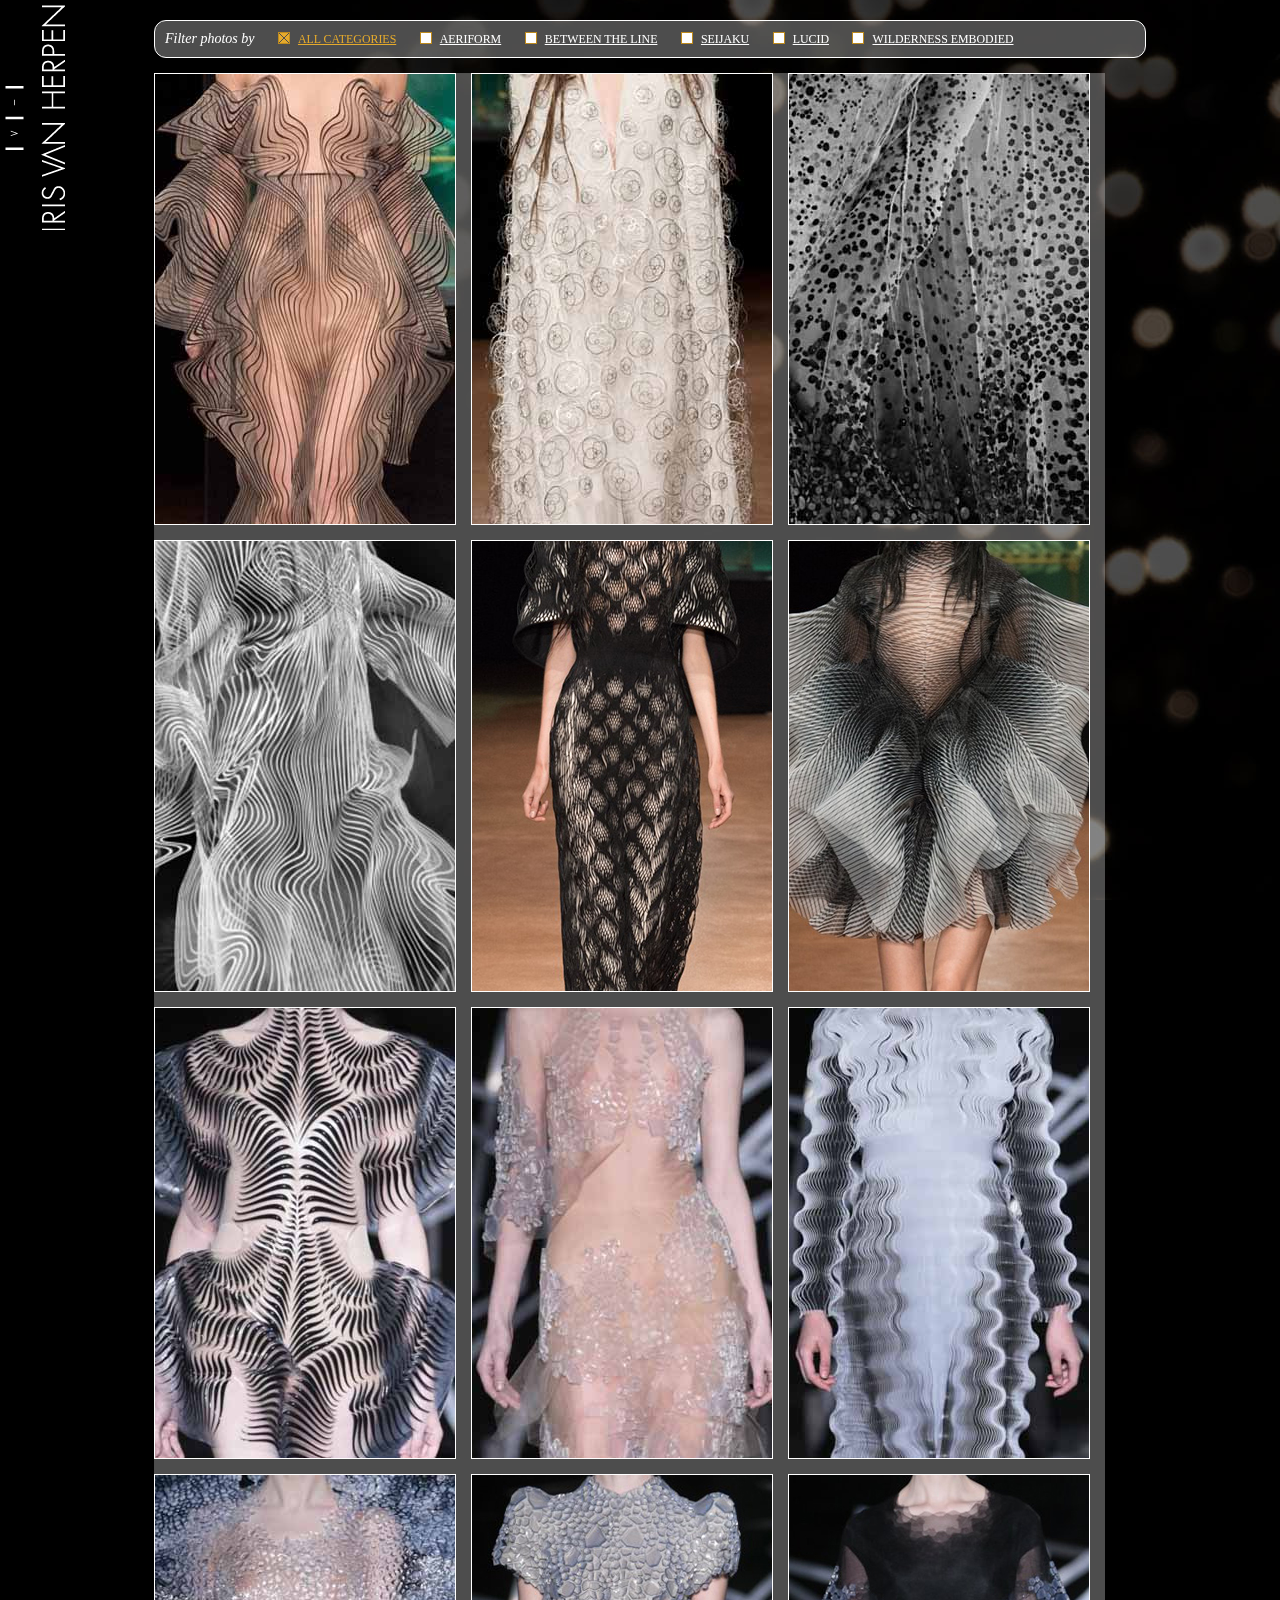
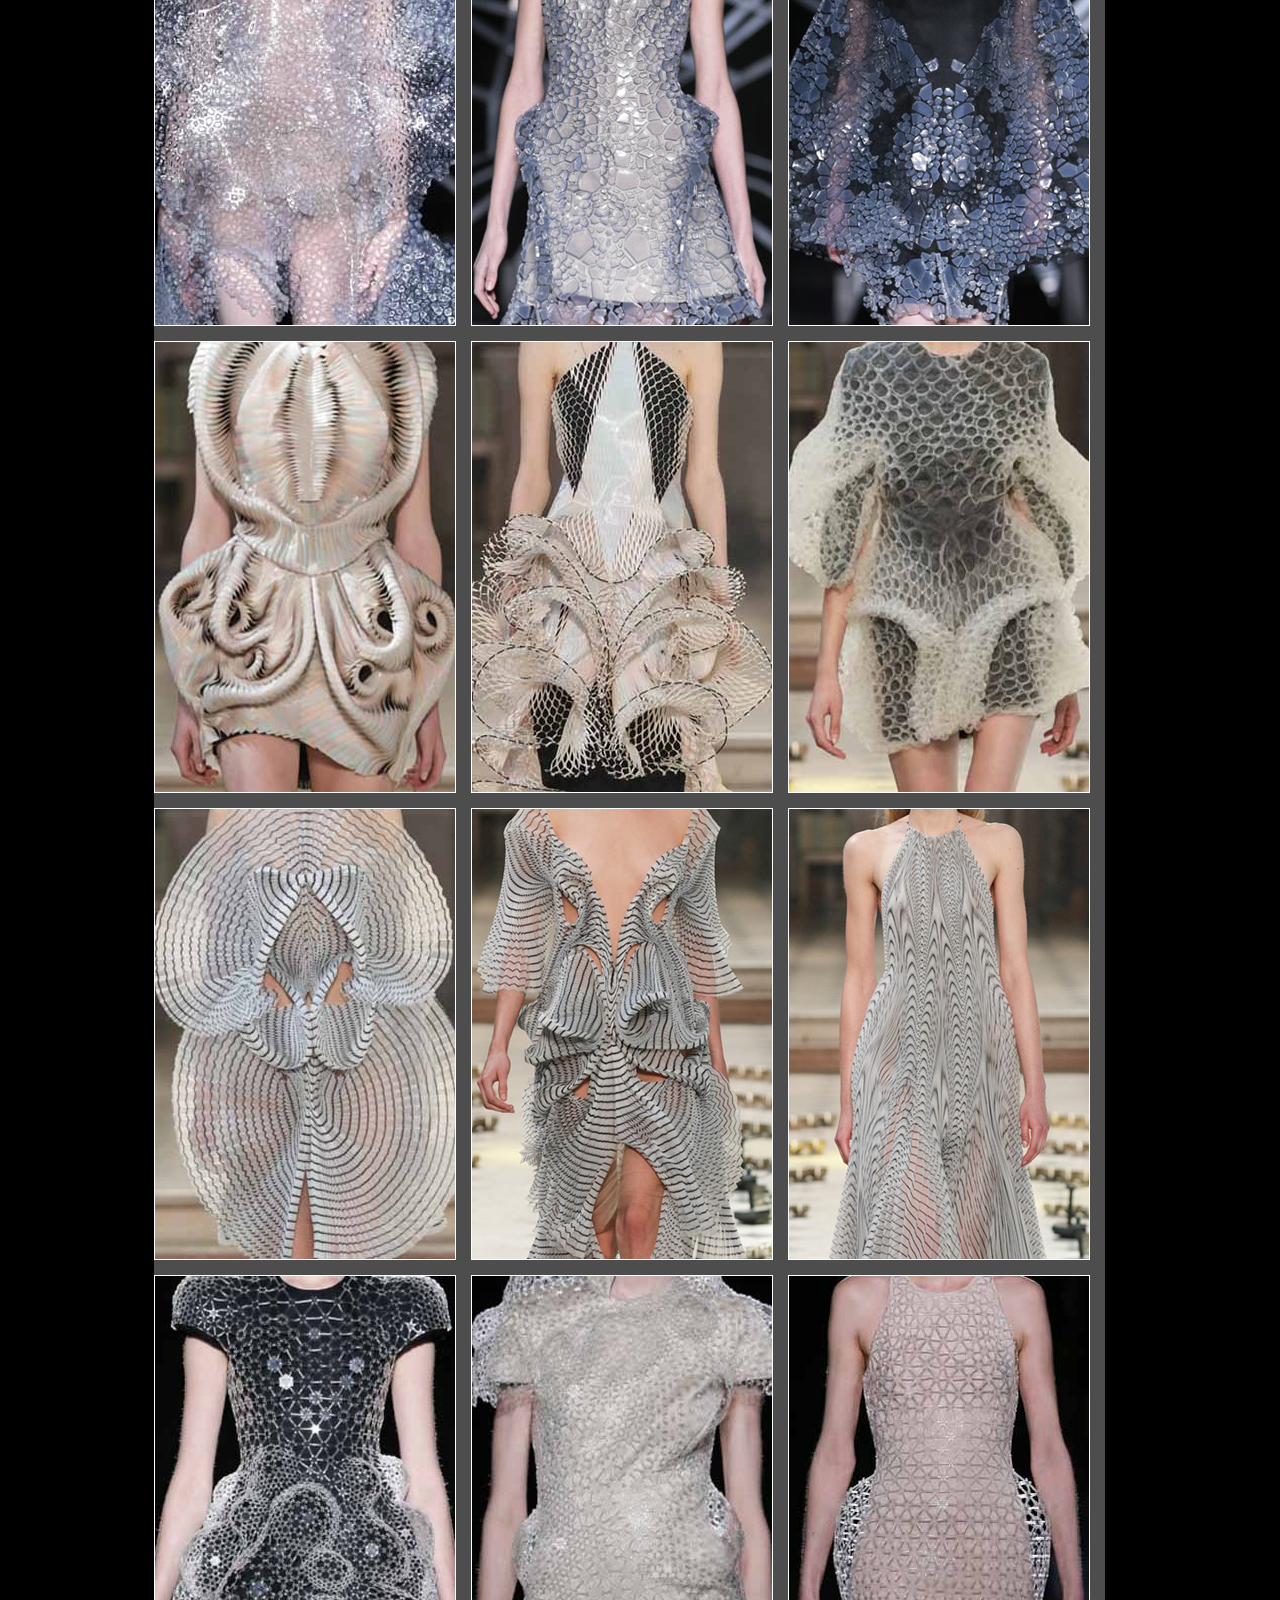
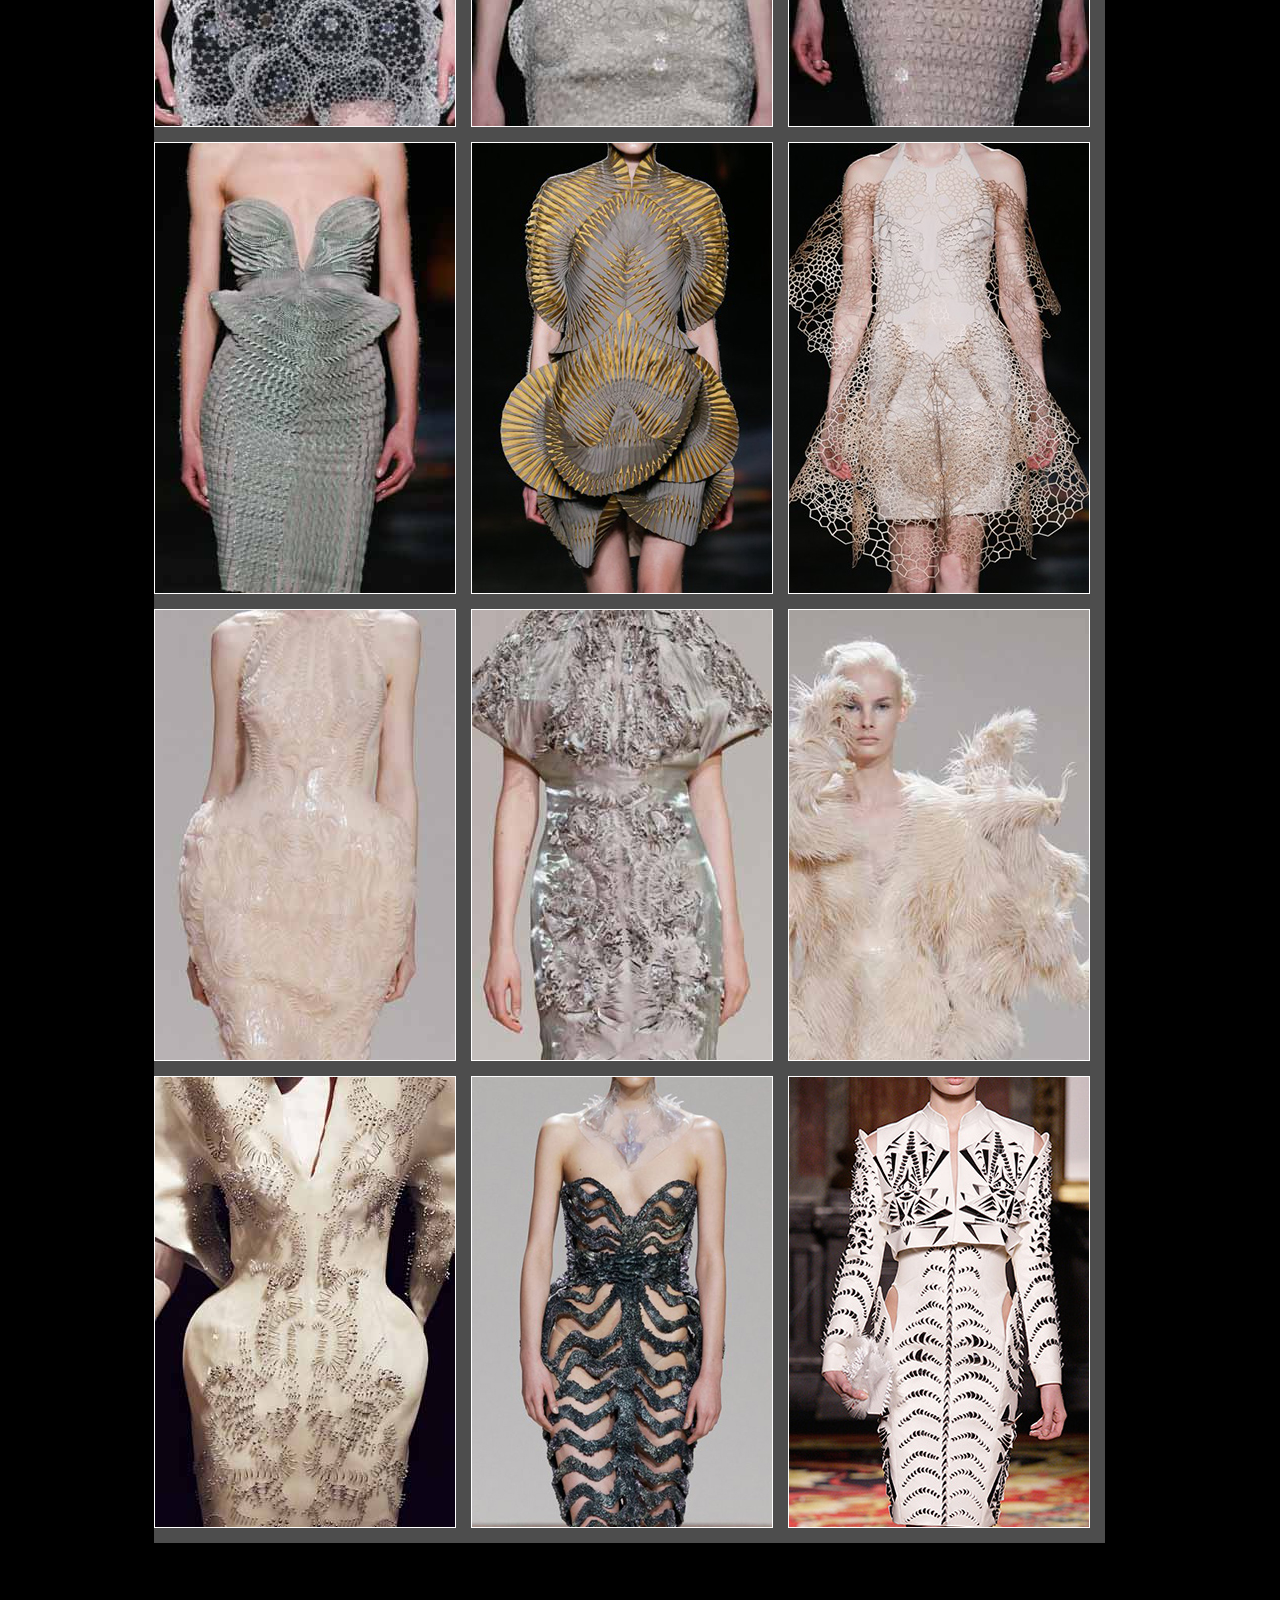
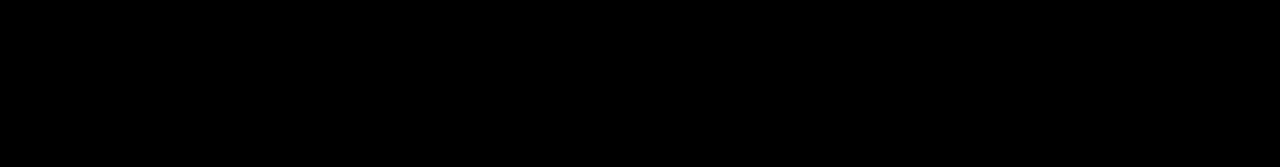
<file: irisvanherpen/index.html>
<!DOCTYPE html>
<html>
<head>
	<title>Iris Van Herpen</title>
	<link rel="stylesheet" type="text/css" href="includes/style.css">
	<script src="p5.js"></script>
    <script src="p5.dom.js"></script>
    <script src="p5.sound.js"></script>
    <script src="sketch.js"></script>
	<script type="text/javascript" src="includes/jquery-3.2.1.min.js"></script>
	<script type="text/javascript" src="includes/generator.js"></script>
</head>
<body>
	<img src="images/background.jpg" class="background"/>
	
	<div class="title"></div>

	<div class="gallery">
		<div class="sorting">
			<div>
				<span>Filter photos by</span>
				<a class="sortLink selected" data-keyword="all" href="#">All categories</a>
				<a class="sortLink" data-keyword="aeriform" href="#">Aeriform</a>
				<a class="sortLink" data-keyword="betweentheline" href="#">Between The Line</a>
				<a class="sortLink" data-keyword="seijaku" href="#">Seijaku</a>
				<a class="sortLink" data-keyword="lucid" href="#">Lucid</a>
				<a class="sortLink" data-keyword="wildernessembodied" href="#">Wilderness Embodied</a>
				<div class="clear_both"></div>
			</div>
		</div>
				
		<div class='photos'>
			<div class="thumbnail_container">
				<a class="thumbnail" id="aeriform" title="this is a capture for aeriform1" href="photos/aeriform1.jpg" data-keywords="aeriform"><img src="photos/aeriform1_thumbnail.jpg"/></a>
				<a class="thumbnail" title="this is a capture for aeriform2" href="photos/aeriform2.jpg" data-keywords="aeriform"><img src="photos/aeriform2_thumbnail.jpg"/></a>
				<a class="thumbnail" title="this is a capture for aeriform3" href="photos/aeriform3.jpg" data-keywords="aeriform"><img src="photos/aeriform3_thumbnail.jpg"/></a>
				<a class="thumbnail" title="this is a capture for aeriform4" href="photos/aeriform4.jpg" data-keywords="aeriform"><img src="photos/aeriform4_thumbnail.jpg"/></a>
				<a class="thumbnail" title="this is a capture for aeriform5" href="photos/aeriform5.jpg" data-keywords="aeriform"><img src="photos/aeriform5_thumbnail.jpg"/></a>
				<a class="thumbnail" title="this is a capture for aeriform6" href="photos/aeriform6.jpg" data-keywords="aeriform"><img src="photos/aeriform6_thumbnail.jpg"/></a>


				<a class="thumbnail" title="this is a capture for between1" href="photos/between1.jpg" data-keywords="betweentheline"><img src="photos/between1_thumbnail.jpg"/></a>
				<a class="thumbnail" title="this is a capture for between2" href="photos/between2.jpg" data-keywords="betweentheline"><img src="photos/between2_thumbnail.jpg"/></a>
				<a class="thumbnail" title="this is a capture for between3" href="photos/between3.jpg" data-keywords="betweentheline"><img src="photos/between3_thumbnail.jpg"/></a>
				<a class="thumbnail" title="this is a capture for between4" href="photos/between4.jpg" data-keywords="betweentheline"><img src="photos/between4_thumbnail.jpg"/></a>
				<a class="thumbnail" title="this is a capture for between3" href="photos/between5.jpg" data-keywords="betweentheline"><img src="photos/between5_thumbnail.jpg"/></a>
				<a class="thumbnail" title="this is a capture for between4" href="photos/between6.jpg" data-keywords="betweentheline"><img src="photos/between6_thumbnail.jpg"/></a>

				<a class="thumbnail" title="this is a capture for seijaku1" href="photos/seijaku1.jpg" data-keywords="seijaku"><img src="photos/seijaku1_thumbnail.jpg"/></a>
				<a class="thumbnail" title="this is a capture for seijaku2" href="photos/seijaku2.jpg" data-keywords="seijaku"><img src="photos/seijaku2_thumbnail.jpg"/></a>
				<a class="thumbnail" title="this is a capture for seijaku3" href="photos/seijaku3.jpg" data-keywords="seijaku"><img src="photos/seijaku3_thumbnail.jpg"/></a>
				<a class="thumbnail" title="this is a capture for seijaku4" href="photos/seijaku4.jpg" data-keywords="seijaku"><img src="photos/seijaku4_thumbnail.jpg"/></a>
				<a class="thumbnail" title="this is a capture for seijaku3" href="photos/seijaku5.jpg" data-keywords="seijaku"><img src="photos/seijaku5_thumbnail.jpg"/></a>
				<a class="thumbnail" title="this is a capture for seijaku4" href="photos/seijaku6.jpg" data-keywords="seijaku"><img src="photos/seijaku6_thumbnail.jpg"/></a>

				<a class="thumbnail" title="this is a capture for lucid1" href="photos/lucid1.jpg" data-keywords="lucid"><img src="photos/lucid1_thumbnail.jpg"/></a>
				<a class="thumbnail" title="this is a capture for lucid2" href="photos/lucid2.jpg" data-keywords="lucid"><img src="photos/lucid2_thumbnail.jpg"/></a>
				<a class="thumbnail" title="this is a capture for lucid3" href="photos/lucid3.jpg" data-keywords="lucid"><img src="photos/lucid3_thumbnail.jpg"/></a>
				<a class="thumbnail" title="this is a capture for lucid4" href="photos/lucid4.jpg" data-keywords="lucid"><img src="photos/lucid4_thumbnail.jpg"/></a>
				<a class="thumbnail" title="this is a capture for lucid5" href="photos/lucid5.jpg" data-keywords="lucid"><img src="photos/lucid5_thumbnail.jpg"/></a>
				<a class="thumbnail" title="this is a capture for lucid6" href="photos/lucid6.jpg" data-keywords="lucid"><img src="photos/lucid6_thumbnail.jpg"/></a>

				<a class="thumbnail" title="this is a capture for wilderness1" href="photos/wilderness1.jpg" data-keywords="wildernessembodied"><img src="photos/wilderness1_thumbnail.jpg"/></a>
				<a class="thumbnail" title="this is a capture for wilderness2" href="photos/wilderness2.jpg" data-keywords="wildernessembodied"><img src="photos/wilderness2_thumbnail.jpg"/></a>
				<a class="thumbnail" title="this is a capture for wilderness3" href="photos/wilderness3.jpg" data-keywords="wildernessembodied"><img src="photos/wilderness3_thumbnail.jpg"/></a>
				<a class="thumbnail" title="this is a capture for wilderness4" href="photos/wilderness4.jpg" data-keywords="wildernessembodied"><img src="photos/wilderness4_thumbnail.jpg"/></a>
				<a class="thumbnail" title="this is a capture for wilderness5" href="photos/wilderness5.jpg" data-keywords="wildernessembodied"><img src="photos/wilderness5_thumbnail.jpg"/></a>
				<a class="thumbnail" title="this is a capture for wilderness6" href="photos/wilderness6.jpg" data-keywords="wildernessembodied"><img src="photos/wilderness6_thumbnail.jpg"/></a>

			</div>
		</div>
	</div>
<!--
	<div class="debug-size" style="position: absolute; bottom: 0px; left: 5px">debug size</div>
	<div class="debug-remainder" style="position: absolute; bottom: 25px; left: 5px">debug remainder</div>-->

</body>
</html>
</file>
<file: irisvanherpen/includes/style.css>
body{
	margin: 0px;
	padding: 20px 10px 20px 30px;
	font: 14px Gotham;
	color:rgb(255,255,255);
	background-color:rgb(0,0,0);
}

p{margin: 0px 0px 1em 0px;}
a, a:visited{color:#00f;}
img.background{position: fixed; right:0px; bottom:0px;}

.title{
	position: fixed;
	top: 0px;
	left: 0px;
	width: 70px;
	height: 100%;
	background:url(../images/title_large.png) no-repeat 5px 5px;
}

.gallery{width: 80%; margin: 0px auto; position: relative;}

.sorting {margin:0px 0px 15px 0px; border:1px solid #FFFFFF; border-radius:12px; background-color:rgba(255,255,255,.3);}
.sorting span{padding: 0px 20px 0px 0px; color:#FFFFFF; font-style: italic;}
.sorting div{margin: 10px 0px 10px 10px;}
.sorting a{
	color:#fff;
	font-size:.85em;
	text-transform:uppercase;
	padding: 3px 20px 3px 20px;
	background:url(../images/check_normal.gif) no-repeat 0px 3px;
}

.sorting a:hover{color:#e5aa2c;}
.sorting a.selected{color:#e5aa2c; background-image: url(../images/check_selected.gif);}

.thumbnail_container{position: relative; background-color:rgba(255,255,255,.3);}
.thumbnail_container a.thumbnail {position: absolute;}
.thumbnail_container img{width:300px; height:450px; border: 1px solid #FFFFFF}

.clear_both{ clear:both; line-height:1px;}
</file>
